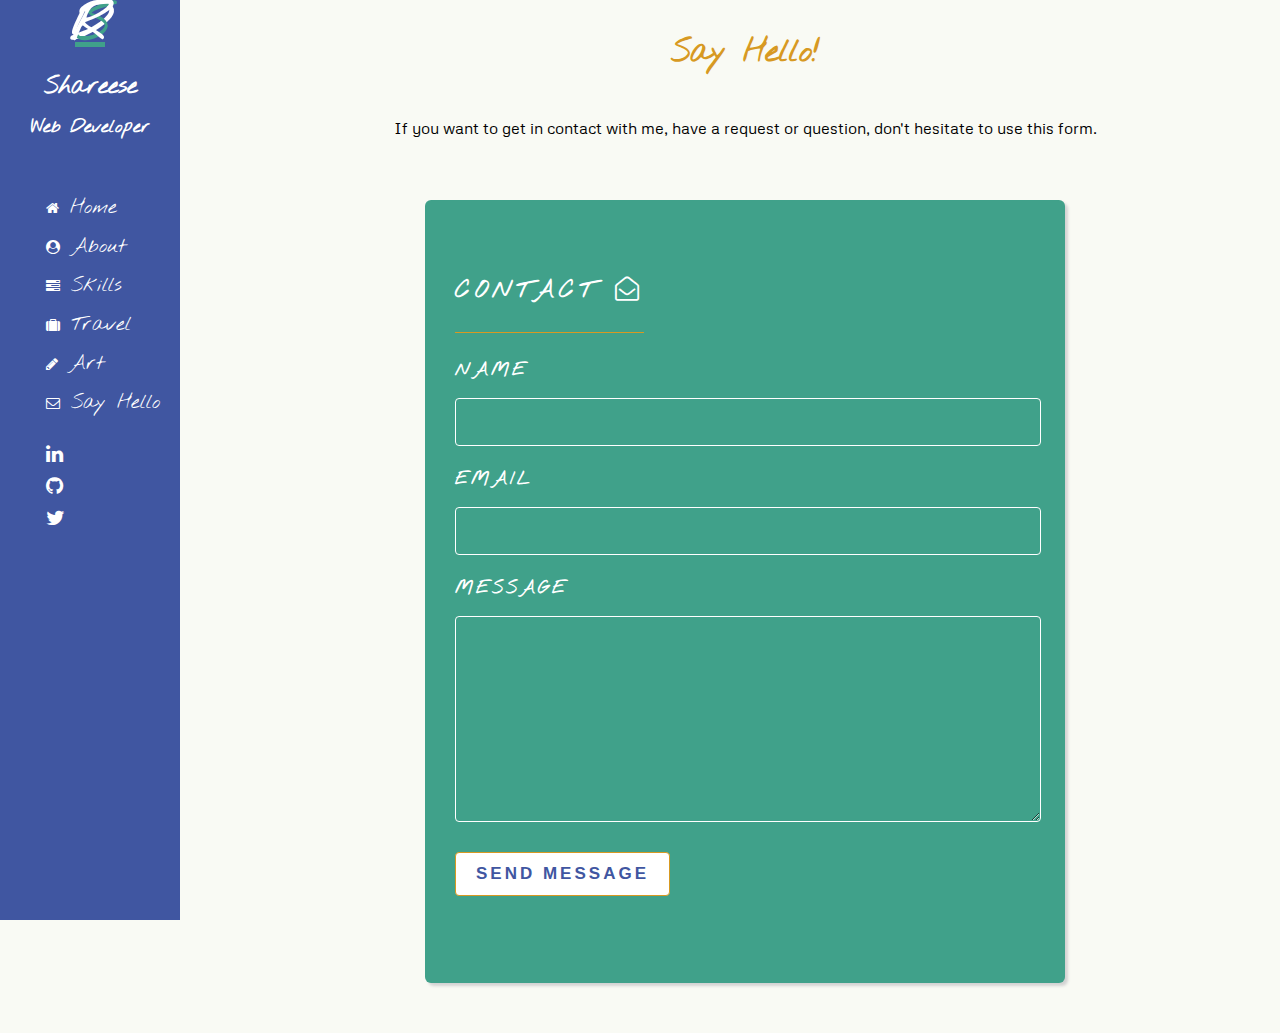
<file: contact.html>
<!DOCTYPE html>
<!DOCTYPE html>
<html lang="en">
<head>
    <meta charset="UTF-8">
    <meta http-equiv="X-UA-Compatible" content="IE=edge">
    <meta name="viewport" content="width=device-width, initial-scale=1.0">
    <title>Contact</title>
    <link href="https://cdn.jsdelivr.net/npm/bootstrap@5.1.3/dist/css/bootstrap.min.css" rel="stylesheet" integrity="sha384-1BmE4kWBq78iYhFldvKuhfTAU6auU8tT94WrHftjDbrCEXSU1oBoqyl2QvZ6jIW3" crossorigin="anonymous">
    <link rel="stylesheet" href="https://cdnjs.cloudflare.com/ajax/libs/font-awesome/4.7.0/css/font-awesome.min.css">
    <link rel="stylesheet" href="style.css">
    <link rel="preconnect" href="https://fonts.googleapis.com">
    <link rel="preconnect" href="https://fonts.gstatic.com" crossorigin>
    <link href="https://fonts.googleapis.com/css2?family=Metrophobic&family=Nothing+You+Could+Do&display=swap" rel="stylesheet">
</head>
<body>
    
    <div class="sidenav">
        <nav>
            <div class="topnav">
            <a rel="home" href="index.html"><h1>D<span class="span1" style="color: #40a18a; font-style:italic; text-decoration: underline;">S</span>R</h1></a>
            <br>
            <h2>Shareese</h2>
            <br>
            <h4>Web Developer</h4>
            <br>
            </div>
                <ul style="list-style: none;">
                <li><a rel="home" href="index.html"><i class="fa fa-home" style="font-size: 14px;" aria-hidden="true"></i> Home</a></li>
                <li><a rel="about" href="/index.html#about"><i class="fa fa-user-circle" style="font-size: 14px;">
                </i> About</a></li>
                <li><a rel="skills" href="/index.html#skills"><i class="fa fa-tasks" style="font-size: 14px;"></i> Skills</a></li>
                <!--create hover dropdown menu for Travel pg-->
                 <li><a rel="travel" href="/index.html#travel"> <i class="fa fa-suitcase" style="font-size: 14px;"></i> Travel</a></li>
                <li><a rel="art" href="/index.html#art"><i class="fa fa-pencil" style="font-size: 14px;">
                </i> Art</a></li>
                <li><a rel="contact" href="/contact.html"><i class="fa fa-envelope-o" style="font-size: 14px;"></i> Say Hello</a></li>    
                </ul>
                <ul style="list-style: none;">
                    <li><a href="https://www.linkedin.com/in/shareese-rucker-/" target="_blank" class="fa fa-linkedin"></a></li>
                    <li><a href="https://github.com/CtrlAltRee" target="_blank" class="fa fa-github"></a></li>
                    <li><a href="https://twitter.com/CtrlAltRee" target="_blank" class="fa fa-twitter"></a></li>
                </ul>
            </nav>
        </div>


    </div>
</section>
<div class="main1">
<section id="contact">
    <h1 class="contactinfo">Say Hello!</h1>


<p class="contactinfo">If you want to get in contact with me, have a request or question, don't hesitate to use this form. </p>

<form>
<div class="ContactTitle">
<h2>CONTACT <i class="fa fa-envelope-open-o" aria-hidden="true"></i></h2>
</div>
<div class="contact-half">
<label for="name">NAME</label>
<input type="text" id="name" name="name">
</div>
<br>

<div class="contact-2half">
<label for="email">EMAIL</label>
<input type="email" id="email" name="email">
</div>
<br>

<div class="contact-message">
<label for="message">MESSAGE</label>
<textarea name="text" id="message"></textarea>
<br>
<!--add message text area-->
<!--
<textarea id="message" name="message" placeholder="Message"></textarea> 
-->
</div>

<div class="contact-action">
<input type="submit" value="SEND MESSAGE">
</div>
</form>

</section>
</main>
</div>



<!--
<div class="main1">
<p>Lorem ipsum dolor sit amet, consectetur adipiscing elit, sed do eiusmod tempor incididunt ut labore et dolore magna aliqua. Ut enim ad minim veniam, quis nostrud exercitation ullamco laboris nisi ut aliquip ex ea commodo consequat. Duis aute irure dolor in reprehenderit in voluptate velit esse cillum dolore eu fugiat nulla pariatur. Excepteur sint occaecat cupidatat non proident, sunt in culpa qui officia deserunt mollit anim id est laborum.</p>
</div> -->

<!--add social media buttons-->
<!--add this to sidenav with own div and set to bottom
<ul>
<li><a href="https://www.linkedin.com/in/shareese-rucker-/" class="fa fa-linkedin"></a></li>
<li><a href="https://github.com/CtrlAltRee" class="fa fa-github">/a></li>
<li><a href="https://twitter.com/CtrlAltRee" class="fa fa-twitter"></a></li>
</ul>
-->

<script src="https://cdn.jsdelivr.net/npm/bootstrap@5.1.3/dist/js/bootstrap.bundle.min.js" integrity="sha384-ka7Sk0Gln4gmtz2MlQnikT1wXgYsOg+OMhuP+IlRH9sENBO0LRn5q+8nbTov4+1p" crossorigin="anonymous"></script> 
</body>
</html>
</file>
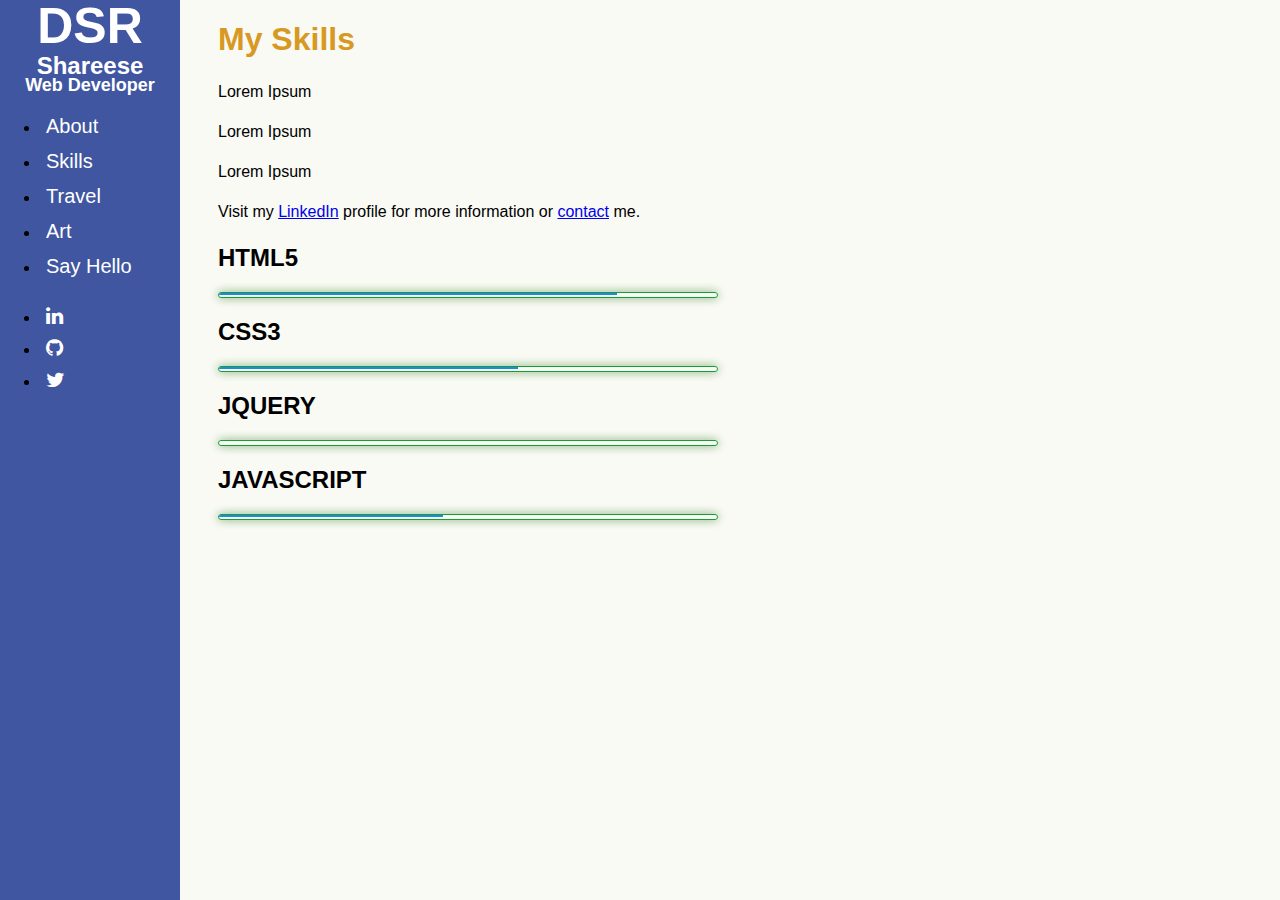
<file: skills.html>
<!DOCTYPE html>
<!DOCTYPE html>
<html lang="en">
<head>
    <meta charset="UTF-8">
    <meta http-equiv="X-UA-Compatible" content="IE=edge">
    <meta name="viewport" content="width=device-width, initial-scale=1.0">
    <title>My Skills</title>
    <link rel="stylesheet" href="https://cdnjs.cloudflare.com/ajax/libs/font-awesome/4.7.0/css/font-awesome.min.css">
    <link rel="stylesheet" href="style.css">
</head>
<body>
    <div class="sidenav">
        <nav>
            <div class="topnav">
            <a rel="home" href="index.html"><h1>D<span class="initials">S</span>R</h1></a>
            <h2>Shareese</h2>
            <h4>Web Developer</h4>
            </div>
                <ul>
                <li><a rel="about" href="about.html">About</a></li>
                <li><a rel="skills" href="skills.html">Skills</a></li>
                <!--create hover dropdown menu for Travel pg-->
                 <li><a rel="travel" href="/Travel/travel.html">Travel</a></li>
                <li><a rel="art" href="/Art/art.html">Art</a></li>
                <li><a rel="contact" href="contact.html">Say Hello</a></li>    
                </ul>
                <ul>
                    <li><a href="https://www.linkedin.com/in/shareese-rucker-/" class="fa fa-linkedin"></a></li>
                    <li><a href="https://github.com/CtrlAltRee" class="fa fa-github"></a></li>
                    <li><a href="https://twitter.com/CtrlAltRee" class="fa fa-twitter"></a></li>
                </ul>
            </nav>
        </div>

    <div class="main1">
    <h1>My Skills</h1>

    <p>Lorem Ipsum</p>

    <p>Lorem Ipsum</p>

    <p>Lorem Ipsum</p>

    <p>Visit my <a href="https://www.linkedin.com/in/shareese-rucker-/">LinkedIn</a> profile for more information or <a href="contact.html">contact</a> me.</p>
    </div>
    
    <div class="skills">
        <li>
            <h2>HTML5</h2>
            <span class="bar"><span class="html"></span></span>
        </li>
        <li>
            <h2>CSS3</h2>
            <span class="bar"><span class="css"></span></span>
        </li>
        <li>
            <h2>JQUERY</h2>
            <span class="bar"><span class="jquery"></span></span>
        </li>
        <li>
            <h2>JAVASCRIPT</h2>
            <span class="bar"><span class="javascript"></span></span>
        </li>
    </div>
</body>
</html>
</file>
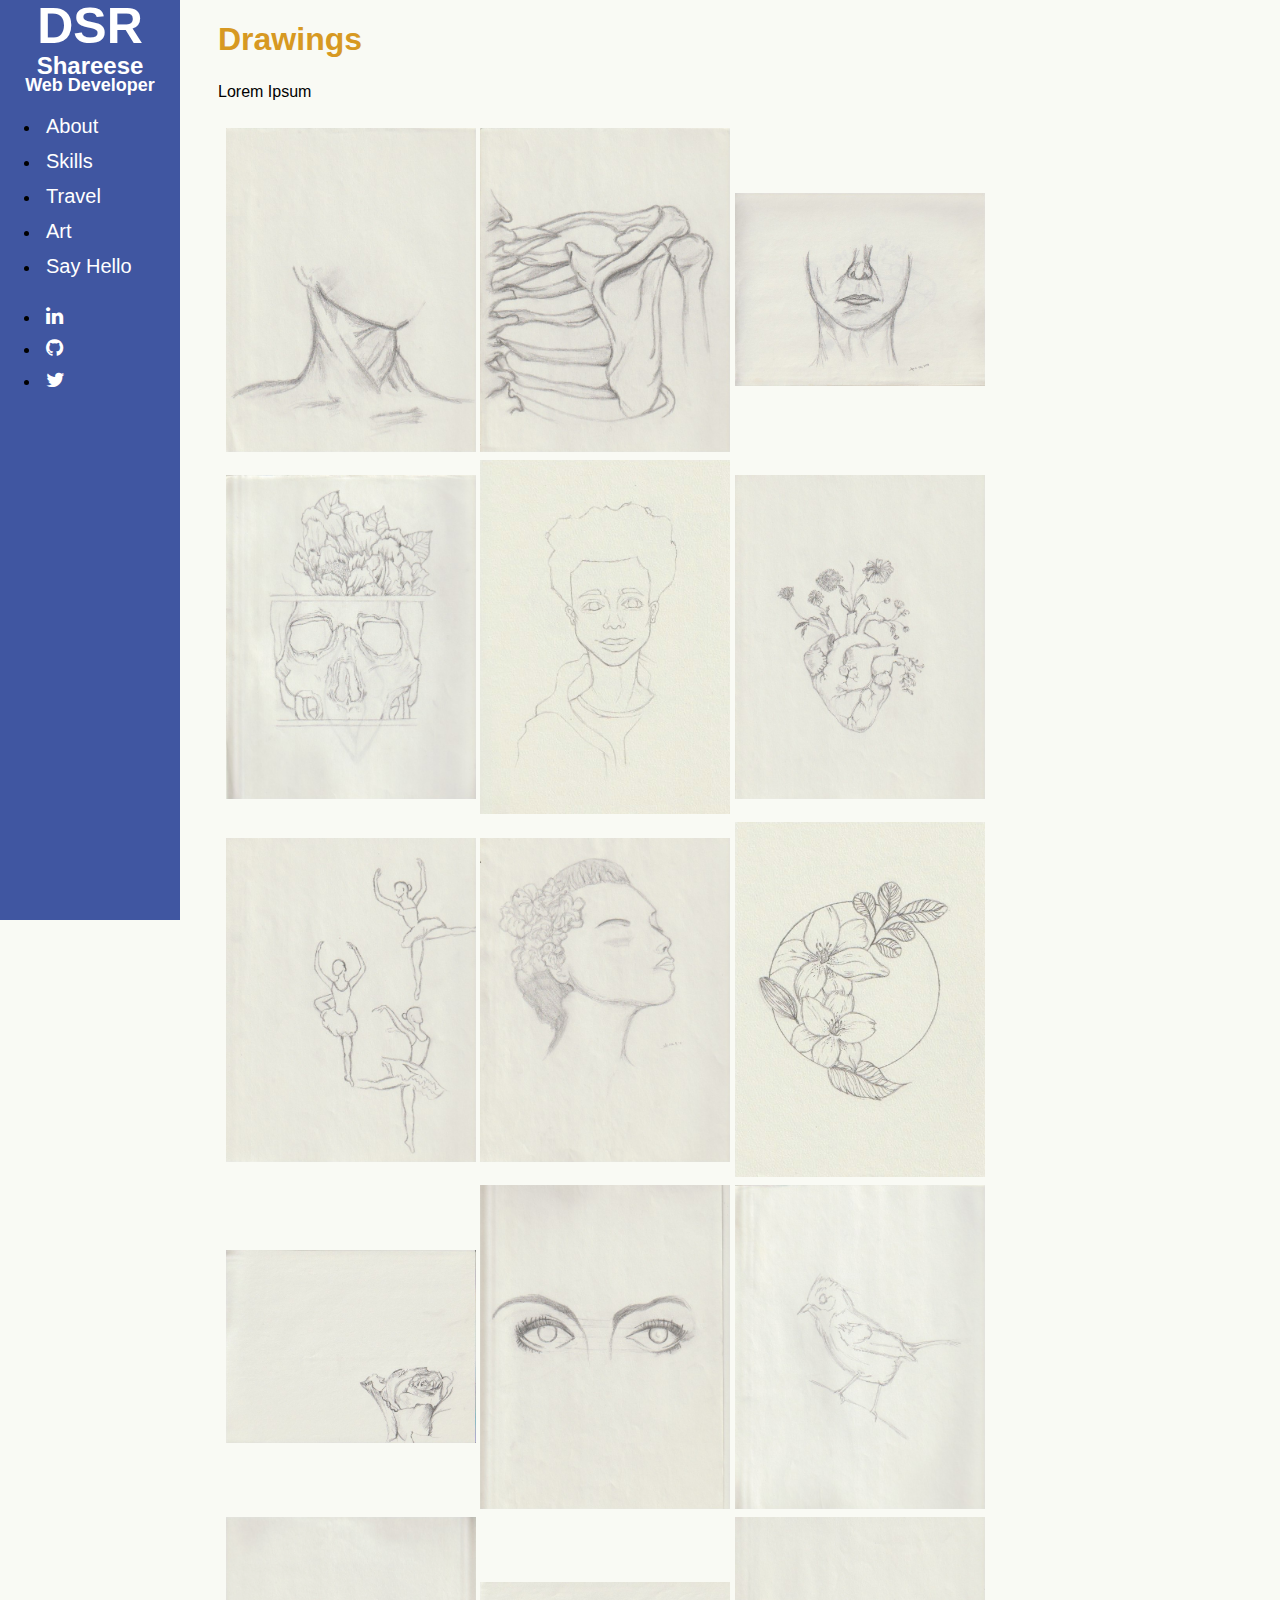
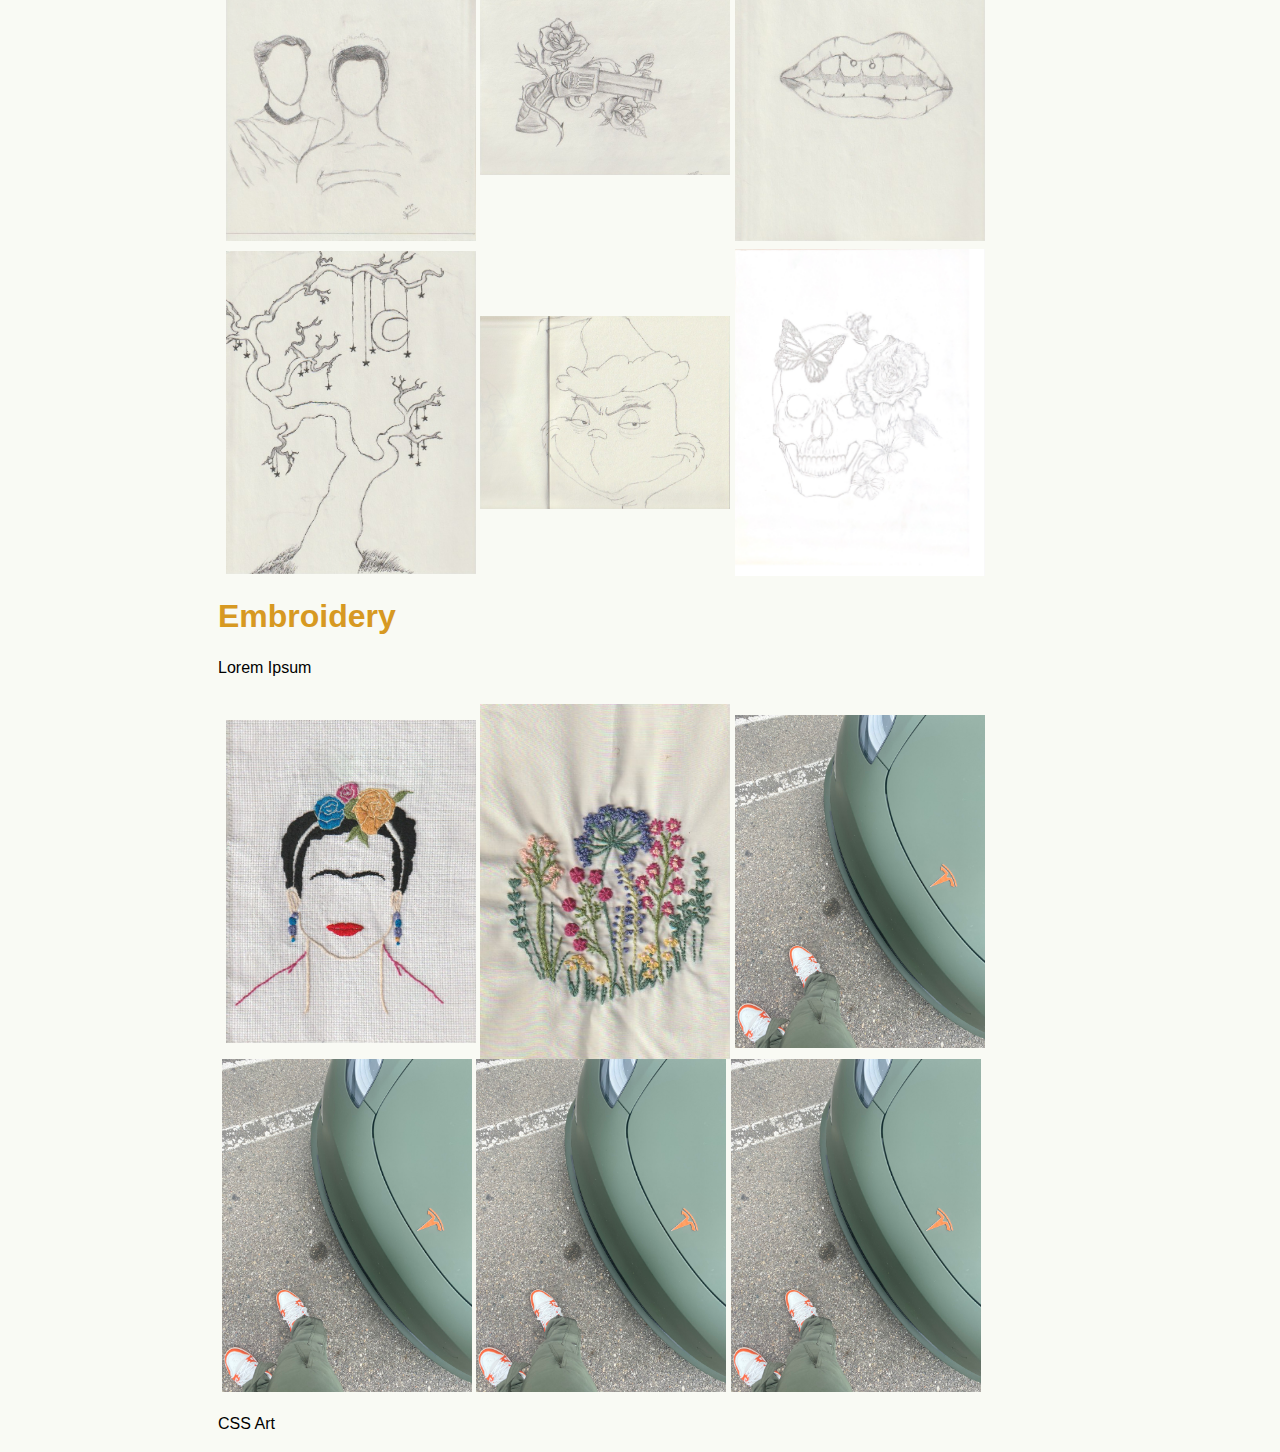
<file: Art/art.html>
<!DOCTYPE html>
<!DOCTYPE html>
<html lang="en">
<head>
    <meta charset="UTF-8">
    <meta http-equiv="X-UA-Compatible" content="IE=edge">
    <meta name="viewport" content="width=device-width, initial-scale=1.0">
    <title>Artwork</title>
    <link rel="stylesheet" href="https://cdnjs.cloudflare.com/ajax/libs/font-awesome/4.7.0/css/font-awesome.min.css">
    <link rel="stylesheet" href="../style.css">
</head>
<body>
    <div class="sidenav">
        <nav>
            <div class="topnav">
            <a rel="home" href="../index.html"><h1>D<span class="initials">S</span>R</h1></a>
            <h2>Shareese</h2>
            <h4>Web Developer</h4>
            </div>
                <ul>
                <li><a rel="about" href="../about.html">About</a></li>
                <li><a rel="skills" href="../skills.html">Skills</a></li>
                <!--create hover dropdown menu for Travel pg-->
                 <li><a rel="travel" href="../Travel/travel.html">Travel</a></li>
                <li><a rel="art" href="Art/art.html">Art</a></li>
                <li><a rel="contact" href="../contact.html">Say Hello</a></li>    
                </ul>
                <ul>
                    <li><a href="https://www.linkedin.com/in/shareese-rucker-/" class="fa fa-linkedin"></a></li>
                    <li><a href="https://github.com/CtrlAltRee" class="fa fa-github"></a></li>
                    <li><a href="https://twitter.com/CtrlAltRee" class="fa fa-twitter"></a></li>
                </ul>
            </nav>
        </div>

    <!--add alt to all images-->
    
    <div class="main1">
    <h1>Drawings</h1>

    <p>Lorem Ipsum</p>

    <!--add clickable image grid of drawings to enlarge-->

    <div class="row">
        <div class="column">
          <img src="Artwork/Neck.jpeg" width="250">
          <img src="Artwork/Rib.jpeg" width="250">
          <img src="Artwork/Face.jpeg" width="250">
        </div>
        <div class="column">
            <img src="Artwork/Skull.jpeg" width="250">
            <img src="Artwork/MilesMorales.jpeg" width="250">
            <img src="Artwork/Heart.jpeg" width="250">
            </div>
         <div class="column">
            <img src="Artwork/Ballerina.jpeg" width="250">
            <img src="Artwork/Woman.jpeg" width="250">
            <img src="Artwork/CircleFlower.jpeg" width="250">
            </div>
        <div class="column">
            <img src="Artwork/Flower.jpeg" width="250">
            <img src="Artwork/Eyes.jpeg" width="250">
            <img src="Artwork/Bird.jpeg" width="250">
            </div>
        <div class="column">
            <img src="Artwork/PrincessDiaries.jpeg" width="250">
            <img src="Artwork/GunRoses.jpeg" width="250">
            <img src="Artwork/Piercing.jpeg" width="250">
            </div>
        <div class="column">
            <img src="Artwork/Tree.jpeg" width="250">
            <img src="Artwork/Grinch.jpeg" width="250">
            <img src="Artwork/SkullFlower.png" width="250">
            </div>
        </div>

    <h1>Embroidery</h1>

    <p>Lorem Ipsum</p>

    <div class="row">
        <div class="column">
          <img src="Artwork/FridaKahlo.jpeg" width="250">
          <img src="Artwork/FlowerEmb.jpeg" width="250">
          <img src="Artwork/artplaceholder.JPG" width="250">
        </div>
        <div>
            <img src="Artwork/artplaceholder.JPG" width="250">
            <img src="Artwork/artplaceholder.JPG" width="250">
            <img src="Artwork/artplaceholder.JPG" width="250">
            </div>
        </div>

    <!--add clickable image grid of embroider to enlarge-->

    <p>CSS Art</p>
    </div>
    
</body>
</html>
</file>
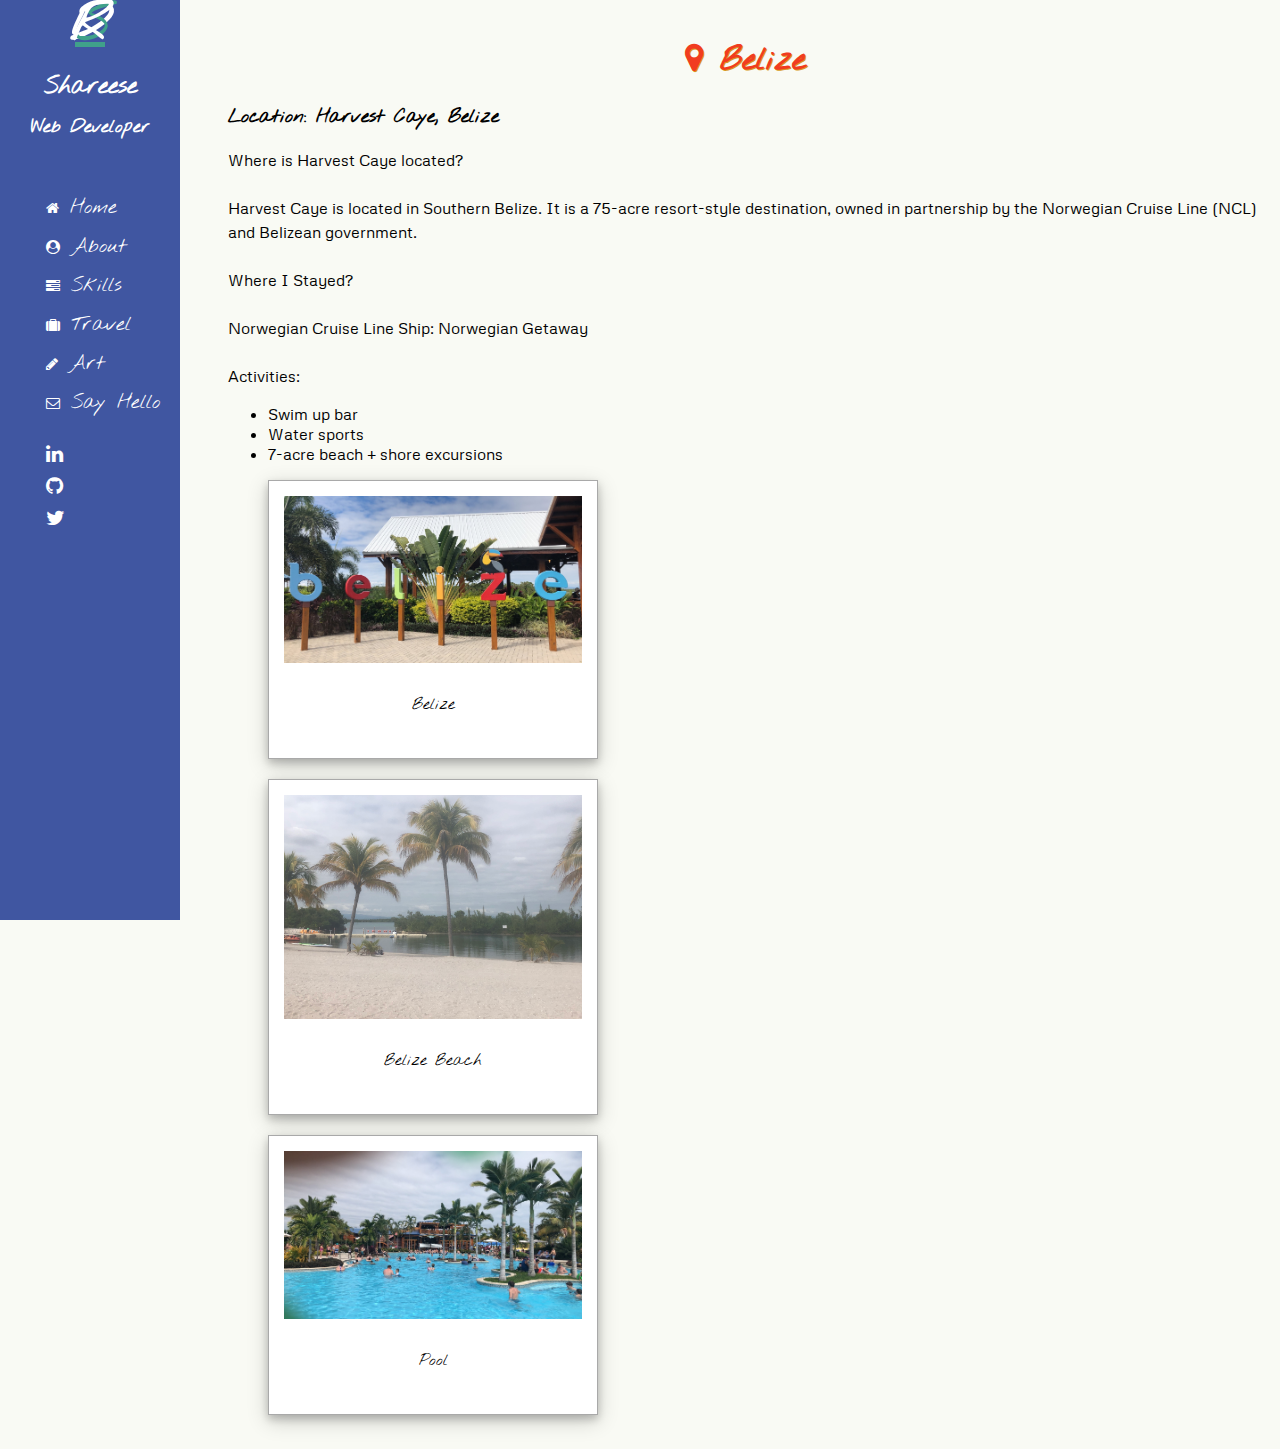
<file: Travel/Destinations/belize.html>
<!DOCTYPE html>
<!DOCTYPE html>
<html lang="en">
<head>
    <meta charset="UTF-8">
    <meta http-equiv="X-UA-Compatible" content="IE=edge">
    <meta name="viewport" content="width=device-width, initial-scale=1.0">
    <title>Belize</title>
    <link href="https://cdn.jsdelivr.net/npm/bootstrap@5.1.3/dist/css/bootstrap.min.css" rel="stylesheet" integrity="sha384-1BmE4kWBq78iYhFldvKuhfTAU6auU8tT94WrHftjDbrCEXSU1oBoqyl2QvZ6jIW3" crossorigin="anonymous">
    <link rel="stylesheet" href="https://cdnjs.cloudflare.com/ajax/libs/font-awesome/4.7.0/css/font-awesome.min.css">
    <link rel="stylesheet" href="/style.css">
    <!-- <style>
        /* body {
            background-image: url(/IMG/TravelBckground.png);
            background-repeat: no-repeat;
            background-position: left top;
            background-size: cover;
        } */
    </style> -->
    <link rel="preconnect" href="https://fonts.googleapis.com">
    <link rel="preconnect" href="https://fonts.gstatic.com" crossorigin>
    <link href="https://fonts.googleapis.com/css2?family=Metrophobic&family=Nothing+You+Could+Do&display=swap" rel="stylesheet">
</head>
<body>
    <!--place initials in top corner, bold S-->
    
    <!--add rotating text-->
  

        <div class="sidenav">
            <nav>
                <div class="topnav">
                <a rel="home" href="/index.html"><h1>D<span class="span1" style="color: #40a18a; font-style:italic; text-decoration: underline;">S</span>R</h1></a>
                <br>
                <h2>Shareese</h2>
                <br>
                <h4>Web Developer</h4>
                <br>
                </div>
                    <ul style="list-style: none;">
                    <li><a rel="home" href="/index.html"><i class="fa fa-home" style="font-size: 14px;" aria-hidden="true"></i> Home</a></li>
                    <li><a rel="about" href="/index.html#about"><i class="fa fa-user-circle" style="font-size: 14px;">
                    </i> About</a></li>
                    <li><a rel="skills" href="/index.html#skills"><i class="fa fa-tasks" style="font-size: 14px;"></i> Skills</a></li>
                    <!--create hover dropdown menu for Travel pg-->
                     <li><a rel="travel" href="/index.html#travel"> <i class="fa fa-suitcase" style="font-size: 14px;"></i> Travel</a></li>
                    <li><a rel="art" href="/index.html#art"><i class="fa fa-pencil" style="font-size: 14px;">
                    </i> Art</a></li>
                    <li><a rel="contact" href="/contact.html"><i class="fa fa-envelope-o" style="font-size: 14px;"></i> Say Hello</a></li>    
                    </ul>
                    <ul style="list-style: none;">
                        <li><a href="https://www.linkedin.com/in/shareese-rucker-/" target="_blank" class="fa fa-linkedin"></a></li>
                        <li><a href="https://github.com/CtrlAltRee" target="_blank" class="fa fa-github"></a></li>
                        <li><a href="https://twitter.com/CtrlAltRee" target="_blank" class="fa fa-twitter"></a></li>
                    </ul>
                </nav>
            </div>


<div class="belizePage">
    <h1 id="blz"><i class="fa fa-map-marker" aria-hidden="true"></i> Belize</h1>

    <!--insert image slider W3Schools-->

    <h3>Location: Harvest Caye, Belize</h3>

    <p>
        Where is Harvest Caye located?
        <br> 
        <br>
        Harvest Caye is located in Southern Belize. It is a 75-acre resort-style destination, owned in partnership by the Norwegian Cruise Line (NCL) and Belizean government. 
        <br>
        <br>
        Where I Stayed? 
        <br>
        <br>
        Norwegian Cruise Line
        Ship: Norwegian Getaway
        <br>
        <br>
        Activities:
        <br>
        <ul style="font-family: 'Metrophobic', 'Gill Sans', 'Gill Sans MT', Calibri, 'Trebuchet MS', sans-serif;">
            <li>Swim up bar</li>
            <li>Water sports</li>
            <li>7-acre beach + shore excursions</li>
    </p>

<!-- <div class="row">
    <div class="column"> -->
    <div class="polaroid">
            <img src="/Travel/Gallery/Belize.JPG" style="width:100%" alt="colorful Belize sign">
            <div class="container"><p style="font-family: 'Nothing You Could Do', cursive;">Belize</p></div>
    </div>
    <!-- </div> -->
    <br>
    <!-- <div class="column"> -->
    <div class="polaroid">
            <img src="/Travel/Gallery/BelizeBeach.jpg" style="width:100%" alt="sandy beach in Belize">
            <div class="container"><p style="font-family: 'Nothing You Could Do', cursive;">Belize Beach</p></div>
        </div>
        <!-- </div> -->
    <br>
    <!-- <div class="column"> -->
    <div class="polaroid">
            <img src="/Travel/Gallery/Belize1.JPG" style="width:100%" alt="people in a pool at a Belize park">
            <div class="container"><p style="font-family: 'Nothing You Could Do', cursive;">Pool</p></div>
        </div>
    <!-- </div> -->
</div>

<script src="https://cdn.jsdelivr.net/npm/bootstrap@5.1.3/dist/js/bootstrap.bundle.min.js" integrity="sha384-ka7Sk0Gln4gmtz2MlQnikT1wXgYsOg+OMhuP+IlRH9sENBO0LRn5q+8nbTov4+1p" crossorigin="anonymous"></script>
</body>
</html>
</file>
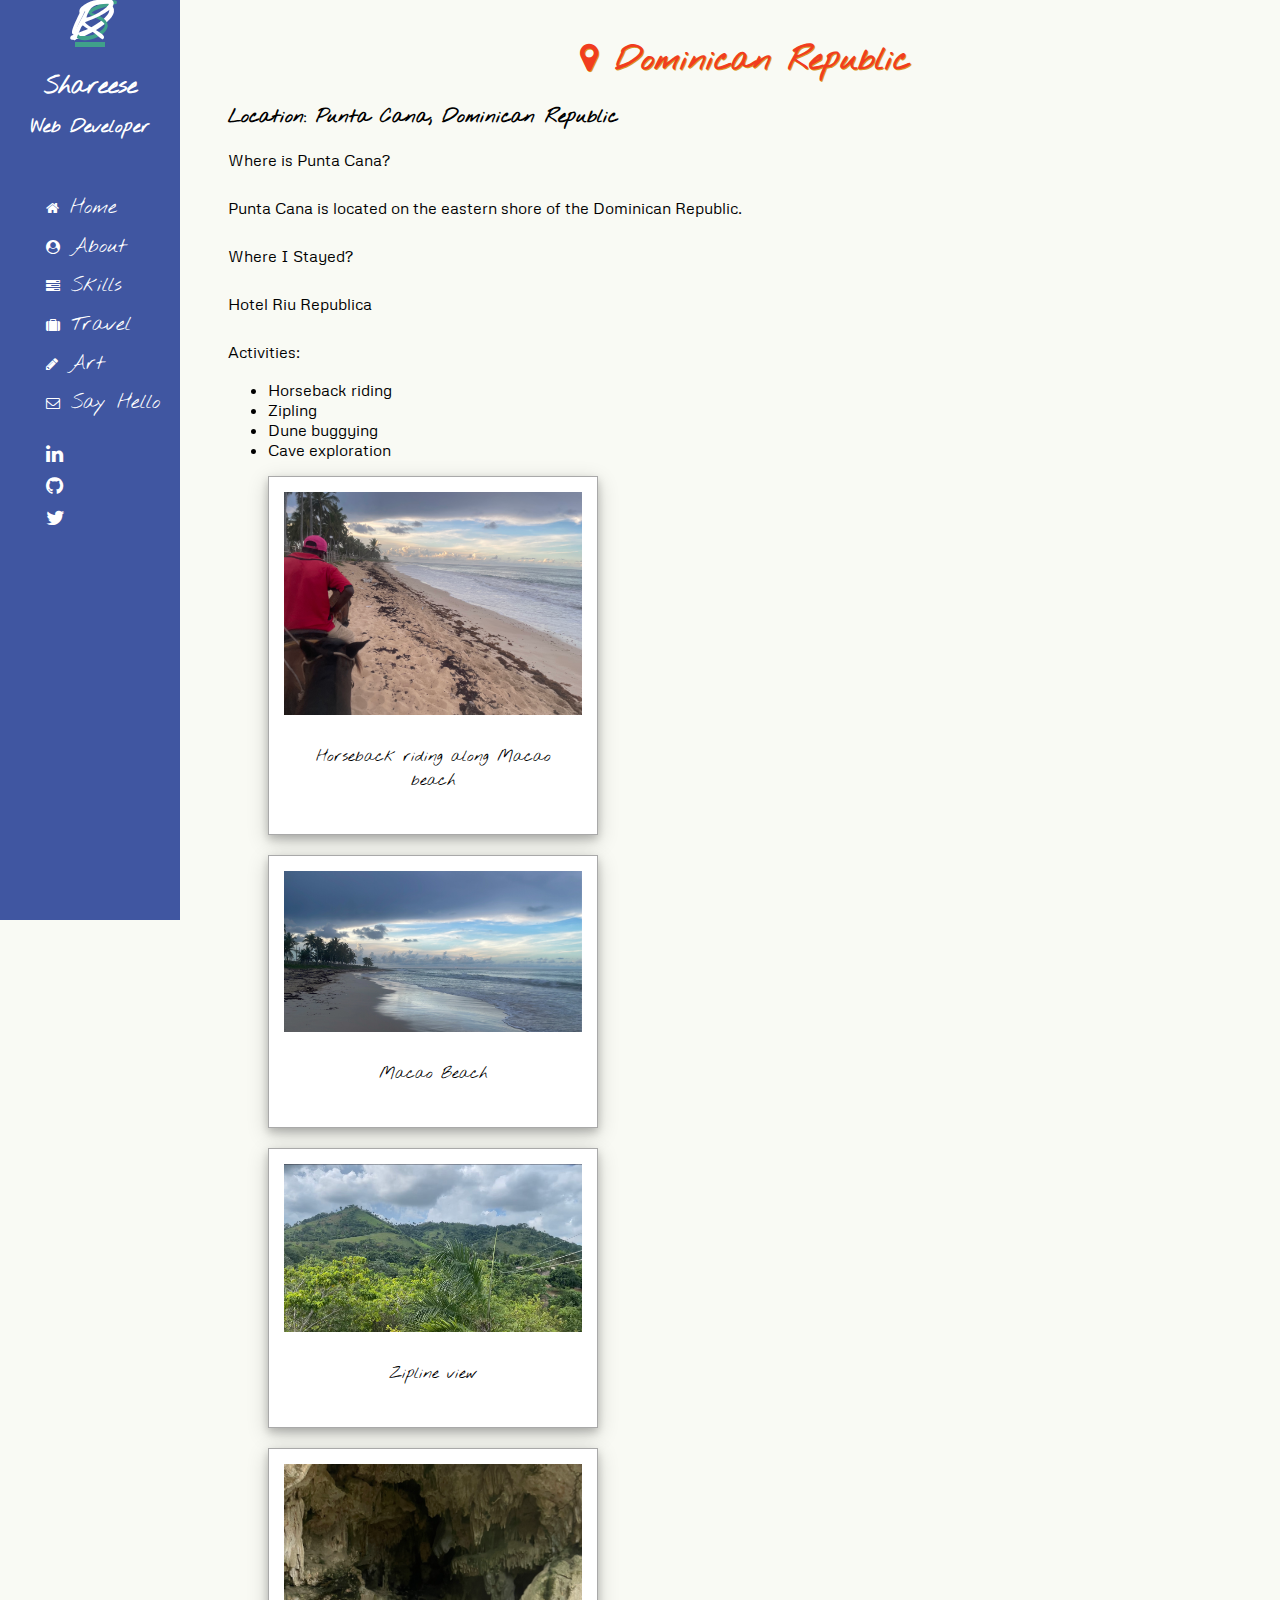
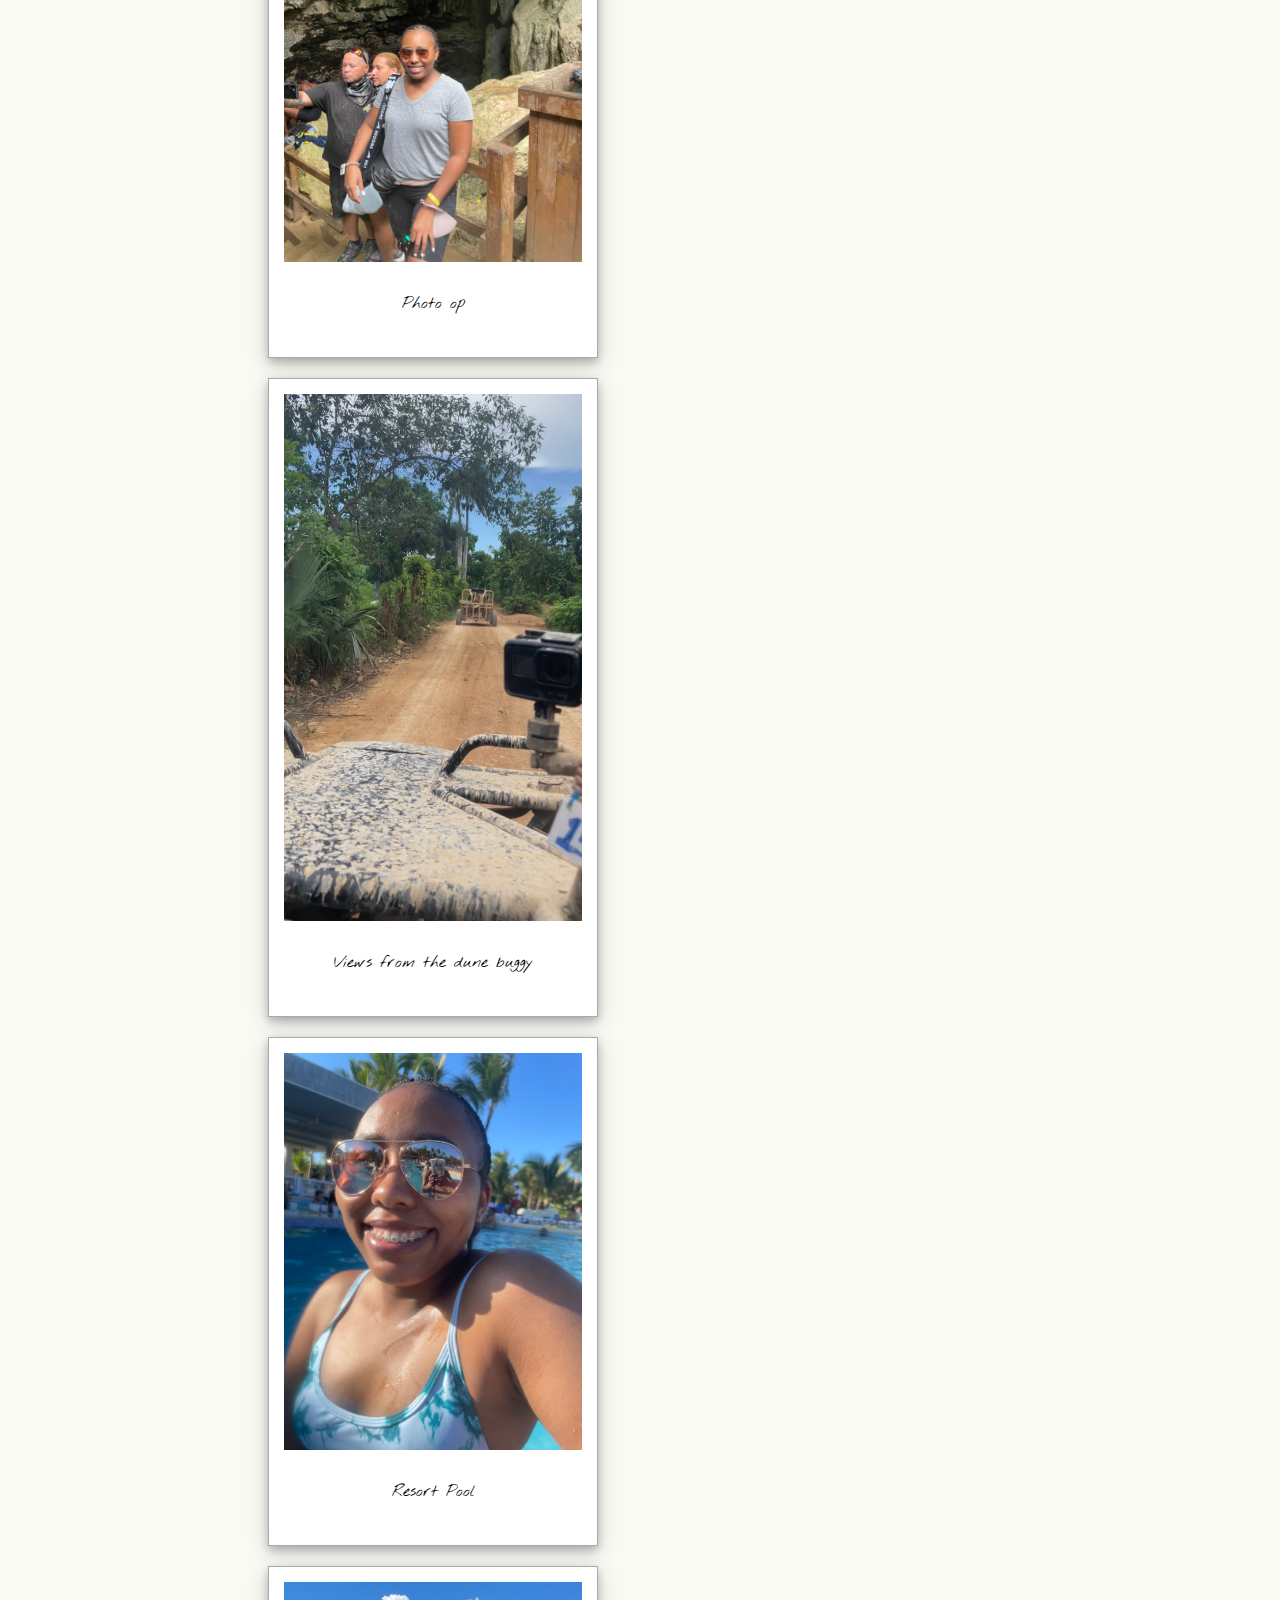
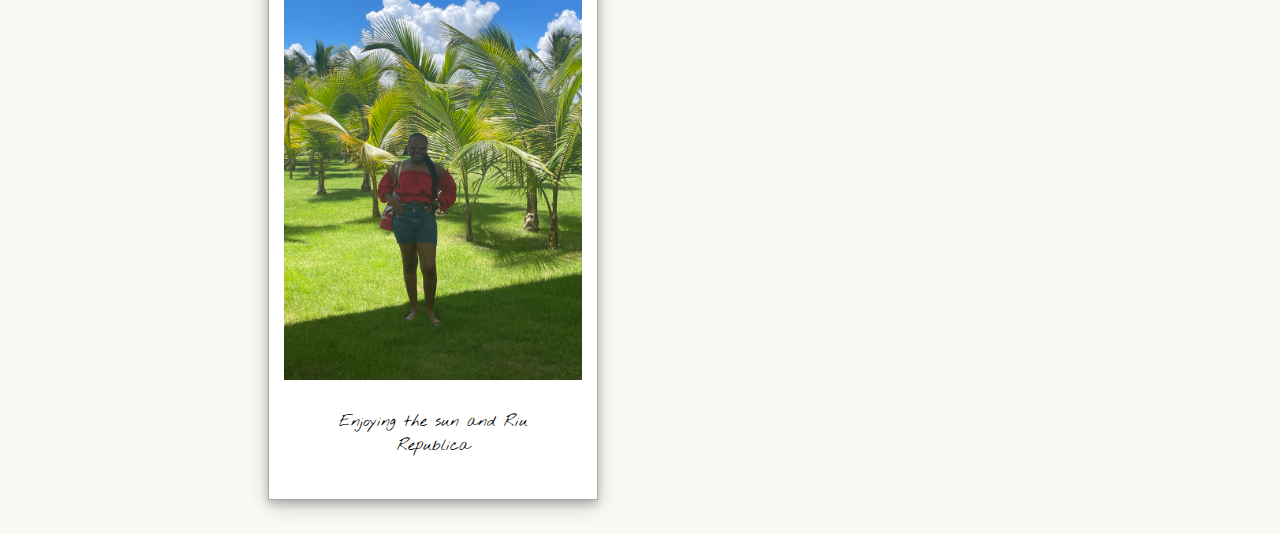
<file: Travel/Destinations/drepublic.html>
<!DOCTYPE html>
<!DOCTYPE html>
<html lang="en">
<head>
    <meta charset="UTF-8">
    <meta http-equiv="X-UA-Compatible" content="IE=edge">
    <meta name="viewport" content="width=device-width, initial-scale=1.0">
    <title>DominicanRepublic</title>
    <link href="https://cdn.jsdelivr.net/npm/bootstrap@5.1.3/dist/css/bootstrap.min.css" rel="stylesheet" integrity="sha384-1BmE4kWBq78iYhFldvKuhfTAU6auU8tT94WrHftjDbrCEXSU1oBoqyl2QvZ6jIW3" crossorigin="anonymous">
    <link rel="stylesheet" href="https://cdnjs.cloudflare.com/ajax/libs/font-awesome/4.7.0/css/font-awesome.min.css">
    <link rel="stylesheet" href="/style.css">
    <link rel="preconnect" href="https://fonts.googleapis.com">
    <link rel="preconnect" href="https://fonts.gstatic.com" crossorigin>
    <link href="https://fonts.googleapis.com/css2?family=Metrophobic&family=Nothing+You+Could+Do&display=swap" rel="stylesheet">
    <!-- <style>
        body{
            background-image: url(/IMG/TravelBckground.png);
            background-repeat: no-repeat;
            background-position: left top;
            background-size: cover;
        }
    </style> -->
</head>
<body>

    <div class="sidenav">
        <nav>
            <div class="topnav">
            <a rel="home" href="/index.html"><h1>D<span class="span1" style="color: #40a18a; font-style:italic; text-decoration: underline;">S</span>R</h1></a>
            <br>
            <h2>Shareese</h2>
            <br>
            <h4>Web Developer</h4>
            <br>
            </div>
                <ul style="list-style: none;">
                <li><a rel="home" href="/index.html"><i class="fa fa-home" style="font-size: 14px;" aria-hidden="true"></i> Home</a></li>
                <li><a rel="about" href="/index.html#about"><i class="fa fa-user-circle" style="font-size: 14px;">
                </i> About</a></li>
                <li><a rel="skills" href="/index.html#skills"><i class="fa fa-tasks" style="font-size: 14px;"></i> Skills</a></li>
                <!--create hover dropdown menu for Travel pg-->
                 <li><a rel="travel" href="/index.html#travel"> <i class="fa fa-suitcase" style="font-size: 14px;"></i> Travel</a></li>
                <li><a rel="art" href="/index.html#art"><i class="fa fa-pencil" style="font-size: 14px;">
                </i> Art</a></li>
                <li><a rel="contact" href="/contact.html"><i class="fa fa-envelope-o" style="font-size: 14px;"></i> Say Hello</a></li>    
                </ul>
                <ul style="list-style: none;">
                    <li><a href="https://www.linkedin.com/in/shareese-rucker-/" target="_blank" class="fa fa-linkedin"></a></li>
                    <li><a href="https://github.com/CtrlAltRee" target="_blank" class="fa fa-github"></a></li>
                    <li><a href="https://twitter.com/CtrlAltRee" target="_blank" class="fa fa-twitter"></a></li>
                </ul>
            </nav>
        </div>

<div class="domPage">
    <h1 id="domrep"><i class="fa fa-map-marker" aria-hidden="true"></i> Dominican Republic</h1>

    <!--insert image slider W3Schools-->

    <h3>Location: Punta Cana, Dominican Republic</h3> 
    
        <p>
        Where is Punta Cana?
        <br>
        <br>
        Punta Cana is located on the eastern shore of the Dominican Republic. 
        <br>
        <br>
        Where I Stayed?
        <br>
        <br>
        Hotel Riu Republica
        <br>
        <br>
        Activities:
        <br>
        <ul style="font-family: 'Metrophobic', 'Gill Sans', 'Gill Sans MT', Calibri, 'Trebuchet MS', sans-serif;">
            <li>Horseback riding</li>
            <li>Zipling</li>
            <li>Dune buggying</li>
            <li>Cave exploration</li>
    </p>
       
    
        <!---
        <div class="polaroid"> 
                <img src="/Travel/Gallery/DomRepHorseride.JPG" style="width:100%" alt="Picture of me with beach scene in background">
                <div class="container"><p>Horseback riding along the beach</p></div>
        </div> 
        <br> -->
        <div class="polaroid" class="d-flex justify-content-center">
                <img src="/Travel/Gallery/DomRepHorseride1.jpg" style="width:100%" alt="...">
                <div class="container"><p style="font-family: 'Nothing You Could Do', cursive;">Horseback riding along Macao beach</p></div>
        </div>
        <br>
        <div class="polaroid" class="float-left">
                <img src="/Travel/Gallery/DomRepBeach1.JPG" style="width:100%" alt="...">
                <div class="container"><p style="font-family: 'Nothing You Could Do', cursive;">Macao Beach</p></div>
        </div>
        <!--
        <div class="polaroid">
                <img src="/Travel/Gallery/DomRepZipline.jpg" style="width:100%" alt="...">
                <div class="container"><p>Picture of me before ziplining</p></div>
        </div> -->
        <br> 
        <div class="polaroid" class="float-left">
                <img src="/Travel/Gallery/DomRepZiplineAerial.jpg" style="width:100%" alt="...">
                <div class="container"><p style="font-family: 'Nothing You Could Do', cursive;">Zipline view</p></div>
        </div>
        <br>
        <!---
        <div class="polaroid">
                <img src="/Travel/Gallery/DomRepCave3.jpg" style="width:100%" alt="..."> 
                <div class="container"><p>Inside of a cave</p></div>
        </div> -->
        <div class="polaroid">
                <img src="/Travel/Gallery/DomRepCave2.jpg" style="width:100%" alt="...">
                <div class="container"><p style="font-family: 'Nothing You Could Do', cursive;">Photo op</p></div>
        </div> 
        <br>
        <div class="polaroid">
                <img src="/Travel/Gallery/DomRepKart.jpg" style="width:100%" alt="...">
                <div class="container"><p style="font-family: 'Nothing You Could Do', cursive;">Views from the dune buggy</p></div>
        </div>
        <br>
        <div class="polaroid">
                <img src="/Travel/Gallery/DomRepPool.jpg" style="width:100%"  alt="...">
                <div class="container"><p style="font-family: 'Nothing You Could Do', cursive;">Resort Pool</p></div>
        </div>
        <br>
        <div class="polaroid">
                <img src="/Travel/Gallery/DomRepRiu.jpg" style="width: 100%" alt="...">
                <div class="container"><p style="font-family: 'Nothing You Could Do', cursive;">Enjoying the sun and Riu Republica</p></div>
        </div>
</div>

<script src="https://cdn.jsdelivr.net/npm/bootstrap@5.1.3/dist/js/bootstrap.bundle.min.js" integrity="sha384-ka7Sk0Gln4gmtz2MlQnikT1wXgYsOg+OMhuP+IlRH9sENBO0LRn5q+8nbTov4+1p" crossorigin="anonymous"></script>
</body>
</html>
</file>
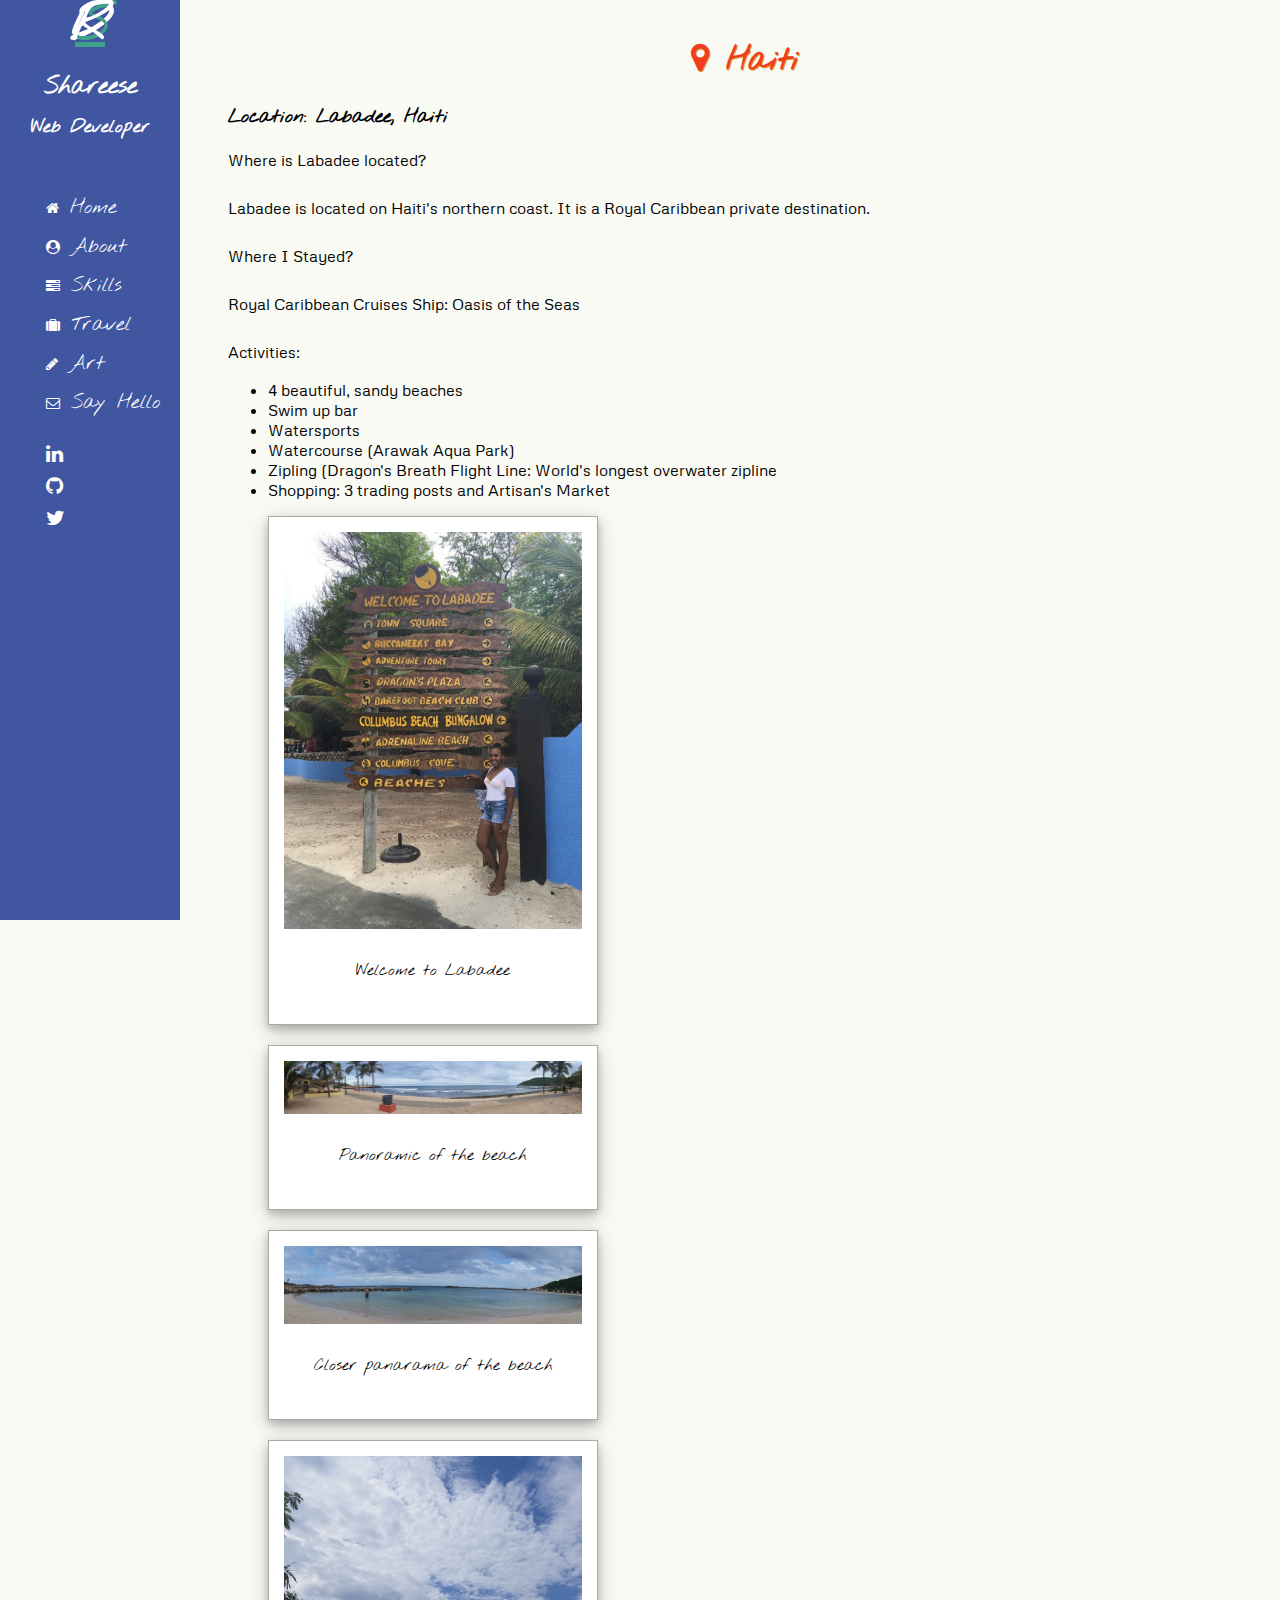
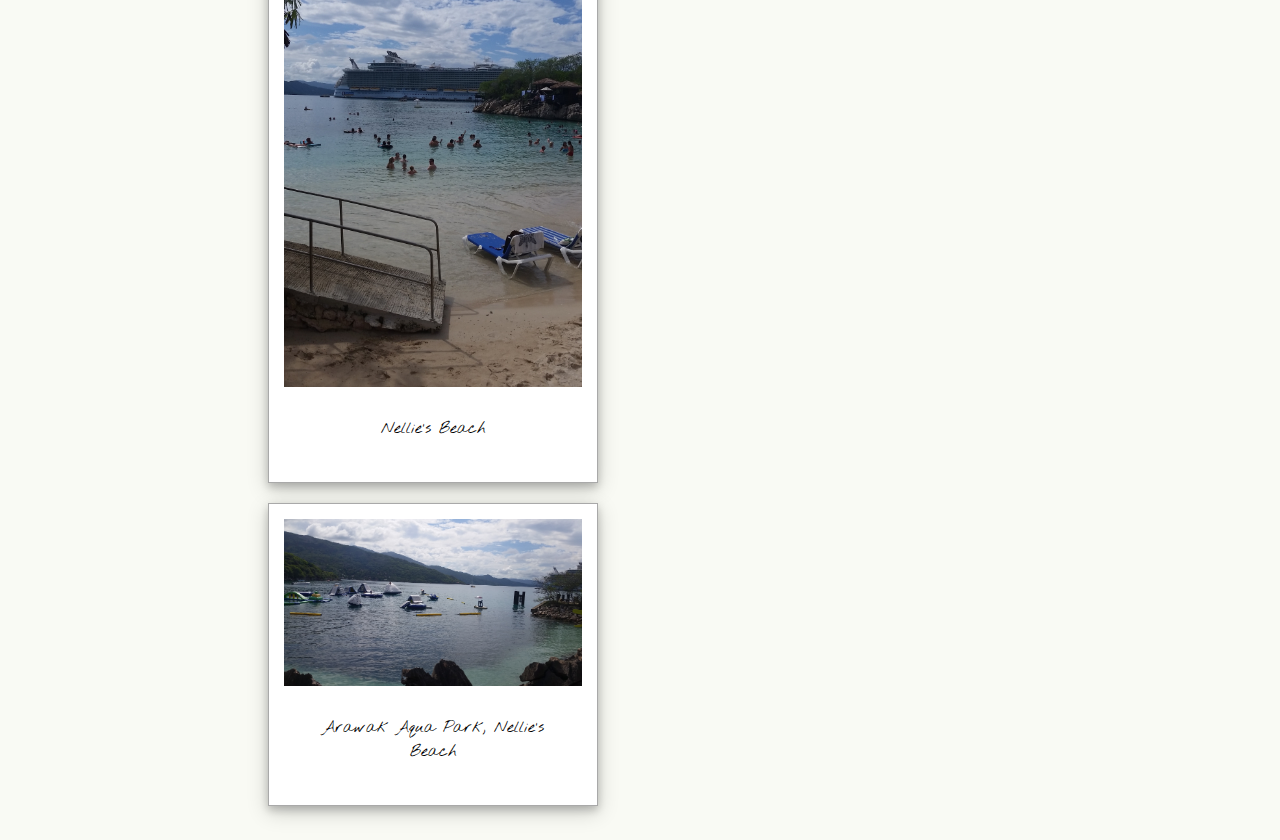
<file: Travel/Destinations/haiti.html>
<!DOCTYPE html>
<!DOCTYPE html>
<html lang="en">
<head>
    <meta charset="UTF-8">
    <meta http-equiv="X-UA-Compatible" content="IE=edge">
    <meta name="viewport" content="width=device-width, initial-scale=1.0">
    <title>Haiti</title>
    <link href="https://cdn.jsdelivr.net/npm/bootstrap@5.1.3/dist/css/bootstrap.min.css" rel="stylesheet" integrity="sha384-1BmE4kWBq78iYhFldvKuhfTAU6auU8tT94WrHftjDbrCEXSU1oBoqyl2QvZ6jIW3" crossorigin="anonymous">
    <link rel="stylesheet" href="https://cdnjs.cloudflare.com/ajax/libs/font-awesome/4.7.0/css/font-awesome.min.css">
    <link rel="stylesheet" href="/style.css">
    <!-- <style>
        /* body {
            background-image: url(/IMG/TravelBckground.png);
            background-repeat: no-repeat;
            background-position: left top;
            background-size: cover;
        } */
    </style> -->
    <link rel="preconnect" href="https://fonts.googleapis.com">
    <link rel="preconnect" href="https://fonts.gstatic.com" crossorigin>
    <link href="https://fonts.googleapis.com/css2?family=Metrophobic&family=Nothing+You+Could+Do&display=swap" rel="stylesheet">
</head>
<body>
    <div class="sidenav">
        <nav>
            <div class="topnav">
            <a rel="home" href="/index.html"><h1>D<span class="span1" style="color: #40a18a; font-style:italic; text-decoration: underline;">S</span>R</h1></a>
            <br>
            <h2>Shareese</h2>
            <br>
            <h4>Web Developer</h4>
            <br>
            </div>
                <ul style="list-style: none;">
                <li><a rel="home" href="/index.html"><i class="fa fa-home" style="font-size: 14px;" aria-hidden="true"></i> Home</a></li>
                <li><a rel="about" href="/index.html#about"><i class="fa fa-user-circle" style="font-size: 14px;">
                </i> About</a></li>
                <li><a rel="skills" href="/index.html#skills"><i class="fa fa-tasks" style="font-size: 14px;"></i> Skills</a></li>
                <!--create hover dropdown menu for Travel pg-->
                 <li><a rel="travel" href="/index.html#travel"> <i class="fa fa-suitcase" style="font-size: 14px;"></i> Travel</a></li>
                <li><a rel="art" href="/index.html#art"><i class="fa fa-pencil" style="font-size: 14px;">
                </i> Art</a></li>
                <li><a rel="contact" href="/contact.html"><i class="fa fa-envelope-o" style="font-size: 14px;"></i> Say Hello</a></li>    
                </ul>
                <ul style="list-style: none;">
                    <li><a href="https://www.linkedin.com/in/shareese-rucker-/" target="_blank" class="fa fa-linkedin"></a></li>
                    <li><a href="https://github.com/CtrlAltRee" target="_blank" class="fa fa-github"></a></li>
                    <li><a href="https://twitter.com/CtrlAltRee" target="_blank" class="fa fa-twitter"></a></li>
                </ul>
            </nav>
        </div>


<div class="haitiPage">
    <h1 id="hat"><i class="fa fa-map-marker" aria-hidden="true"></i> Haiti</h1>

    <!--insert image slider W3Schools-->

    <h3>Location: Labadee, Haiti</h3>

    <p>
        Where is Labadee located?
        <br> 
        <br>
        Labadee is located on Haiti's northern coast. It is a Royal Caribbean private destination. 
        <br>
        <br>
        Where I Stayed? 
        <br>
        <br>
        Royal Caribbean Cruises
        Ship: Oasis of the Seas
        <br>
        <br>
        Activities:
        <br>
        <ul style="font-family: 'Metrophobic', 'Gill Sans', 'Gill Sans MT', Calibri, 'Trebuchet MS', sans-serif;">
            <li>4 beautiful, sandy beaches</li>
            <li>Swim up bar</li>
            <li>Watersports</li>
            <li>Watercourse (Arawak Aqua Park)</li>
            <li>Zipling (Dragon's Breath Flight Line: World's longest overwater zipline</li>
            <li>Shopping: 3 trading posts and Artisan's Market</li>
        </p>

    <div class="polaroid">
        <img src="/Travel/Gallery/LabadeeHaiti.JPG" style="width:100%" alt="...">
        <div class="container"><p style="font-family: 'Nothing You Could Do', cursive;">Welcome to Labadee</p></div>
    </div>
    <br>
    <div class="polaroid">
        <img src="/Travel/Gallery/HaitiPan.JPG" style="width:100%" alt="...">
        <div class="container"><p style="font-family: 'Nothing You Could Do', cursive;">Panoramic of the beach</p></div>
    </div>
    <br>
    <div class="polaroid">
        <img src="/Travel/Gallery/HaitiPan1.JPG" style="width:100%" alt="...">
        <div class="container"><p style="font-family: 'Nothing You Could Do', cursive;">Closer panarama of the beach</p></div>
    </div>
    <br>
    <div class="polaroid">
        <img src="/Travel/Gallery/Haiti2.JPG" style="width:100%" alt="...">
        <div class="container"><p style="font-family: 'Nothing You Could Do', cursive;">Nellie's Beach</p></div>
    </div>
    <br>
    <div class="polaroid">
        <img src="/Travel/Gallery/Haiti1.JPG" style="width:100%" alt="...">
        <div class="container"><p style="font-family: 'Nothing You Could Do', cursive;">Arawak Aqua Park, Nellie's Beach</p></div>
    </div>
</div>

</body>
</html>
</file>
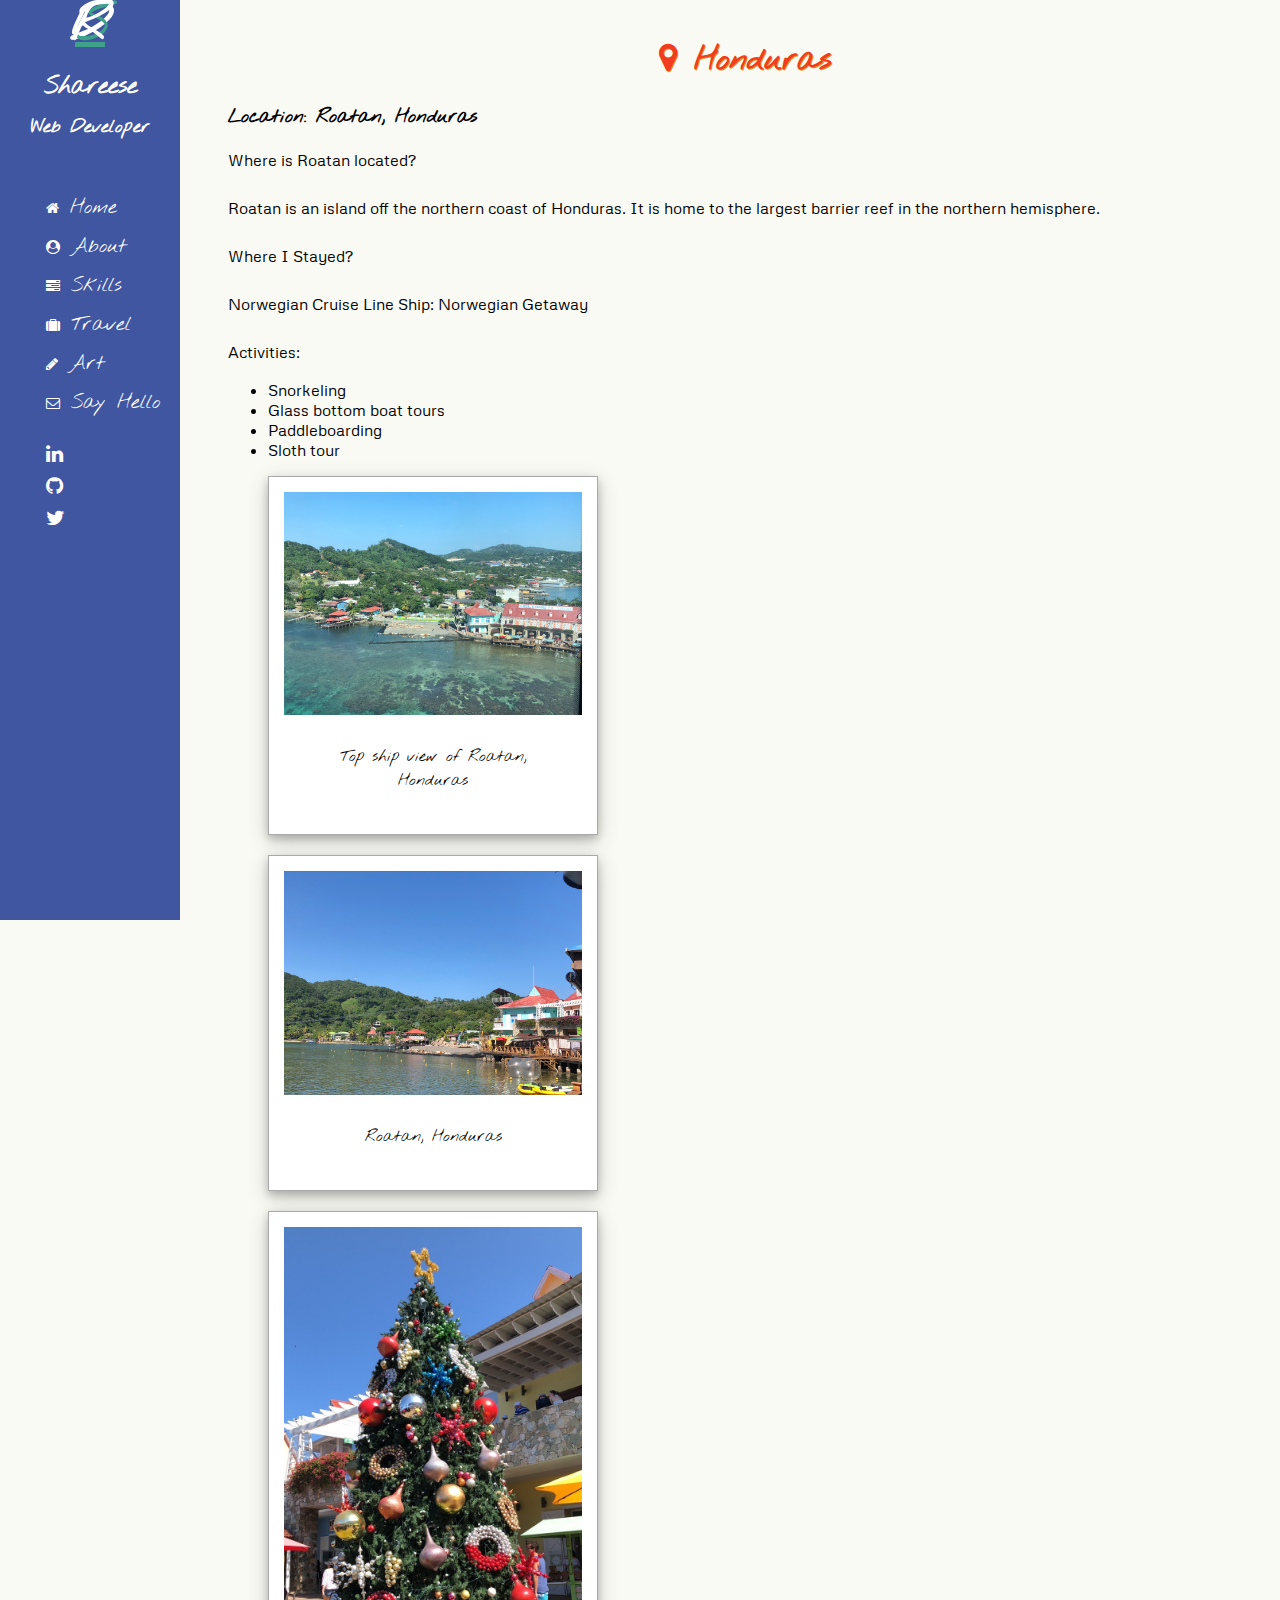
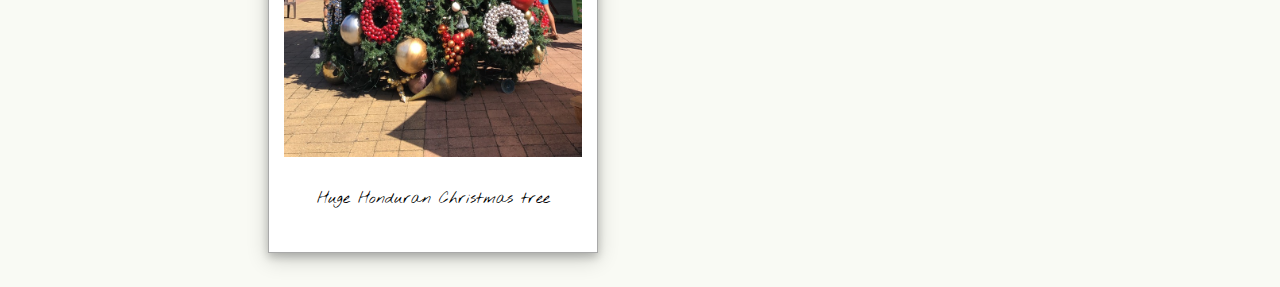
<file: Travel/Destinations/honduras.html>
<!DOCTYPE html>
<!DOCTYPE html>
<html lang="en">
<head>
    <meta charset="UTF-8">
    <meta http-equiv="X-UA-Compatible" content="IE=edge">
    <meta name="viewport" content="width=device-width, initial-scale=1.0">
    <title>Honduras</title>
    <link href="https://cdn.jsdelivr.net/npm/bootstrap@5.1.3/dist/css/bootstrap.min.css" rel="stylesheet" integrity="sha384-1BmE4kWBq78iYhFldvKuhfTAU6auU8tT94WrHftjDbrCEXSU1oBoqyl2QvZ6jIW3" crossorigin="anonymous">
    <link rel="stylesheet" href="https://cdnjs.cloudflare.com/ajax/libs/font-awesome/4.7.0/css/font-awesome.min.css">
    <link rel="stylesheet" href="/style.css">
    <!-- <style>
        /* body {
            background-image: url(/IMG/TravelBckground.png);
            background-repeat: no-repeat;
            background-position: left top;
            background-size: cover;
        } */
    </style> -->
    <link rel="preconnect" href="https://fonts.googleapis.com">
    <link rel="preconnect" href="https://fonts.gstatic.com" crossorigin>
    <link href="https://fonts.googleapis.com/css2?family=Metrophobic&family=Nothing+You+Could+Do&display=swap" rel="stylesheet">
</head>
<body>
    <div class="sidenav">
        <nav>
            <div class="topnav">
            <a rel="home" href="/index.html"><h1>D<span class="span1" style="color: #40a18a; font-style:italic; text-decoration: underline;">S</span>R</h1></a>
            <br>
            <h2>Shareese</h2>
            <br>
            <h4>Web Developer</h4>
            <br>
            </div>
                <ul style="list-style: none;">
                <li><a rel="home" href="/index.html"><i class="fa fa-home" style="font-size: 14px;" aria-hidden="true"></i> Home</a></li>
                <li><a rel="about" href="index.html#about"><i class="fa fa-user-circle" style="font-size: 14px;">
                </i> About</a></li>
                <li><a rel="skills" href="/index.html#skills"><i class="fa fa-tasks" style="font-size: 14px;"></i> Skills</a></li>
                <!--create hover dropdown menu for Travel pg-->
                 <li><a rel="travel" href="/index.html#travel"> <i class="fa fa-suitcase" style="font-size: 14px;"></i> Travel</a></li>
                <li><a rel="art" href="/index.html#art"><i class="fa fa-pencil" style="font-size: 14px;">
                </i> Art</a></li>
                <li><a rel="contact" href="/contact.html"><i class="fa fa-envelope-o" style="font-size: 14px;"></i> Say Hello</a></li>    
                </ul>
                <ul style="list-style: none;">
                    <li><a href="https://www.linkedin.com/in/shareese-rucker-/" target="_blank" class="fa fa-linkedin"></a></li>
                    <li><a href="https://github.com/CtrlAltRee" target="_blank" class="fa fa-github"></a></li>
                    <li><a href="https://twitter.com/CtrlAltRee" target="_blank" class="fa fa-twitter"></a></li>
                </ul>
            </nav>
        </div>

<div class="hondurasPage">
    <h1 id="hon"><i class="fa fa-map-marker" aria-hidden="true"></i> Honduras</h1>

    <!--insert image slider W3Schools-->

    <h3>Location: Roatan, Honduras</h3>

    <p>
        Where is Roatan located?
        <br> 
        <br>
        Roatan is an island off the northern coast of Honduras. It is home to the largest barrier reef in the northern hemisphere.
        <br>
        <br>
        Where I Stayed? 
        <br>
        <br>
        Norwegian Cruise Line
        Ship: Norwegian Getaway
        <br>
        <br>
        Activities:
        <br>
        <ul style="font-family: 'Metrophobic', 'Gill Sans', 'Gill Sans MT', Calibri, 'Trebuchet MS', sans-serif;">
            <li>Snorkeling</li>
            <li>Glass bottom boat tours</li>
            <li>Paddleboarding</li>
            <li>Sloth tour</li>
    </p>

    <div class="polaroid">
        <img src="/Travel/Gallery/Honduras.jpg" style="width:100%" alt="...">
        <div class="container"><p style="font-family: 'Nothing You Could Do', cursive;">Top ship view of Roatan, Honduras</p></div>
    </div>
    <br>
    <div class="polaroid">
        <img src="/Travel/Gallery/HondurasView.jpg" style="width:100%" alt="...">
        <div class="container"><p style="font-family: 'Nothing You Could Do', cursive;">Roatan, Honduras</p></div>
    </div>
    <br>
    <div class="polaroid">
        <img src="/Travel/Gallery/HondurasChristmas.JPG" style="width:100%" alt="...">
        <div class="container"><p style="font-family: 'Nothing You Could Do', cursive;">Huge Honduran Christmas tree</p></div>
    </div>
    </div>

</body>
</html>
</file>
<file: style.css>
body {
  background-color: #f9faf4;
  font-family: 'Nothing You Could Do', "Gill Sans", 'Gill Sans', 'Gill Sans MT', Calibri, 'Trebuchet MS', sans-serif;
}

.sidenav {
    height: 100%;
    width: 180px; 
    position: fixed;
    z-index: 1;
    top: 0;
    left: 0;
    background-color: #4056a1;
    overflow-x: hidden;
    padding-top: 20px;
  }
  
.sidenav a {
    padding: 6px 6px 6px 6px;
    text-decoration: none;
    font-size: 20px;
    color: white;
    display: block;
  }
  
.sidenav a:hover {
    color: #d79922;
  }

.sidenav h4 {
    font-size: 18px;
  }

.main { 
  margin-left: 210px;
  font-size: 25px;
  display: flex;
  }

.main1, .main-words {
  margin-left: 210px;
}

.main-words p {
  font-size: 25px;
}

h1 {
  color: #d79922;
}

h4 {
  color: #640064;
}

p, .css-typing {
  font-family: 'Metrophobic', 'Gill Sans', 'Gill Sans MT', Calibri, 'Trebuchet MS', sans-serif;
  line-height: 1.5;
}

.rotate {
  overflow: hidden;
}

.span1  {
  display: block;
  height: 100%;
  color: green;
  animation: rotate_words 15s infinite;
}

.con {
  width: 250px;
  height: 80px;
  /* background: #f9faf4;  */
  opacity: 1; 
  padding: 5px 5px;
  display: flex;
  /* margin: 5px; */
  border-radius: 8px;
  /* box-shadow: 0 20px 25px rgba(58, 55, 55, 0.2); */
}

/* fix how top rotation begins */
@keyframes rotate_words{
  10%{
    transform: translateY(-75%);
  }
  25%{
    transform: translateY(-79%);
  }
  35%{
    transform: translateY(-176%);
  }
  50%{
    transform: translateY(-180%);
  }
  60%{
    transform: translateY(-275%);
  }
  75%{
    transform: translateY(-280%);
  }
  85%{
    transform: translateY(-373%);
  }
  100%{
    transform: translateY(-380%);
  }
  
}

.topnav h1, .topnav h2, .topnav h4 {
  margin-top:0;
  text-align: center;
  line-height: 0cm;
  color: white;
  display: block;
} 

.topnav h1 {
  font-size: 50px;
}

.cartoonimg {
  border-radius: 50%;
  float: right;
  margin-right: 10px;
  box-shadow: 2px 2px #f13c20;
  max-width: 100%;
  height: auto;
}

/* ABOOUT page */

.flip-card, .flip-card1 {
  background-color: transparent;
  width: 275px;
  height: 300px;
  border: 1px solid white;
  perspective: 1000px;
  /* margin: 210px; */
}

.flip-card-inner {
  position: relative;
  width: 100%;
  height: 100%;
  text-align: center;
  transition: transform 0.9s;
  transform-style: preserve-3d;
}

.flip-card-inner1 {
  position: relative;
  width: 100%;
  height: 100%;
  text-align: center;
  transition: transform 0.9s;
  transform-style: preserve-3d;
}

.flip-card:hover .flip-card-inner, .flip-card1:hover .flip-card-inner1 {
  transform: rotateY(180deg);
}

.flip-card-front, .flip-card-back {
  position: absolute;
  width: 100%;
  height: 100%;
  backface-visibility: hidden;
}

.flip-card-front {
  background-color: blue;
  color: white;
}

.flip-card-back {
  background-color: blue;
  color: white;
  border-radius: 8px;
  transform: rotateY(180deg);
}

.flip-card-front1, .flip-card-back1 {
  position: absolute;
  width: 100%;
  height: 100%;
  backface-visibility: hidden;
}

.flip-card-front1 {
  background-color: red;
  color: white;
}

.flip-card-back1 {
  background-color: red;
  color: white;
  border-radius: 8px;
  transform: rotateY(180deg);
}

/* SKILLS page */

.skills{
  width: 500px;
  margin-left: 210px;
  color: black;
}

.skills li{
  margin: 20px 0;
  list-style: none;
}

.bar{
  display: block;
  height: 4px;
  border: 1px solid rgb(21, 158, 55);
  border-radius: 3px;
  overflow: hidden;
  box-shadow: 0 0 10px rgb(121, 170, 109);
}

.bar span{
  height: 2px;
  float: left;
  background: #2187e7;
}

.html{
  width: 80%;
  animation: html 2s infinite;
}

.css{
  width: 60%;
  animation: css 2s infinite;
}

.javascript{
  width: 45%;
  animation: javascript 2s infinite;
}

@keyframes html{
  0%{
    width: 0%;
  }
  100%{
    width: 80%;
  }
}

@keyframes css{
  0%{
    width: 0%;
  }
  100%{
    width: 60%;
  }
}

@keyframes javascript{
  0%{
    width: 0%;
  }
  100%{
    width: 45%
  }
}

/* TRAVEL page */
.card {
  position: relative;
  width: 50%;
  max-width: 300px;
}

.card-img {
  display: block;
  width: 100%;
  height: auto;
}

.overlay {
  position: absolute;
  top: 50%;
  bottom: 50%;
  background: transparent;
  color: #f1f1f1;
  width: 83%;
  transition: .5s ease;
  opacity: 0;
  color: white;
  font-size: 25px;
  text-align: center;
}

.card:hover .overlay {
  opacity: 10;
  font-weight: bold;
}

/* ART page */
.row {
  display: flex;
  flex-wrap: wrap;
  padding: 0 4px;
  }
  
.column {
  flex: 50%;
  padding: 0 4px;
  }
  
.column img {
  margin-top: 8px;
  vertical-align: middle;
  }

.artwork {
  transform: scale(1.2, 1.2);
}

/* ACCORDION */
button:focus:not(:focus-visible) {
  outline: none;
}

.accordion-button:focus {
  z-index: 3;
}

.accordion-button:not(.collapsed) {
  color: #d79922;
  background-color: #f9faf4;
}

.accordion-button {
  position: relative;
  display: flex;
  align-items: center;
  width: 97%;
  padding: 0;
  color: #d79922;
  text-align: left;
  background-color: #f9faf4;
  font-size: calc(1.375rem + 1.5vw);
  border: 0;
  border-radius: 0;
  overflow-anchor: none;
  transition: color .15s ease-in-out, background-color .15s ease-in-out,border-color .15s ease-in-out, box-shadow .15s ease-in-out,border-radius .15s ease;
}

button.accordion-button::after {
  flex-shrink: 0;
  width: 1.25rem;
  height: 1.25rem;
  margin-left: auto;
  /* margin: 25%; */
} 

iframe {
  width: 100vh;
  height: 100vh;
  border: 5px double #4056a1;
}

/* CONTACT page */
/* tried to place asterick for catch all on contact page (responsivenss) but of course this changes all html pages */
/* make responsive */
.contactinfo {
 text-align: center;
 padding: 10px;
}
 
 form {
   background: #40a18a;
   box-sizing: border-box;
   width: 640px;
   margin: 50px auto;
   max-width: 97%;
   border-radius: 6px;
   padding: 55px 30px;
   font-family: 'Nothing You Could Do', 'Gill Sans', 'Gill Sans MT', Calibri, 'Trebuchet MS', sans-serif;
   color: white;
   /* box-shadow: 2px 2px 2px #f13c20; */
   box-shadow: 3px 3px 3px lightgray;
 }
 
 .ContactTitle {
   letter-spacing: 5px;
   border-bottom: 1px solid #d79922;
   display: inline-block;
   padding-bottom: 5px;
   margin-bottom: 25px;
 }
 
 .contact-half.contact-2half {
   display: flex;
   margin-bottom: 24px;
   width: 48%;
 }
 
 form label {
   display: block;
   font-size: 18px;
   font-weight: bold;
   letter-spacing: 3.0px;
   margin-bottom: 16px;
 }
 
 .contact-half input, .contact-2half input {
   border-radius: 4px;
   border: 1px solid white;
   /* border: 1px solid #4056a1; */
   outline: 0;
   width: 100%;
   height: 44px;
   background: transparent;
   font-family: 'Gill Sans', 'Gill Sans MT', Calibri, 'Trebuchet MS', sans-serif;
   font-size: 17px;
   color: white;
 }
 
 .contact-message {
   margin-bottom: 24px;
 }
 
 .contact-message textarea {
   background: transparent;
   border-radius: 4px;
   border: 1px solid white;
   /* border: 1px solid #4056a1; */
   outline: 0;
   width: 100%;
   height: 200px;
   font-size: 17px;
   font-family: 'Gill Sans', 'Gill Sans MT', Calibri, 'Trebuchet MS', sans-serif;
   color: white;
 }
 
 .contact-action{
   margin-bottom: 32px;
 }
 
 .contact-action input {
   background: transparent;
   border-radius: 4px;
   border: 1px solid #d79922;
   cursor: pointer;
   font-size: 17px;
   font-weight: 600;
   height: 44px;
   letter-spacing: 3.0px;
   outline: 0;
   padding: 0 20px 0 20px;
   margin-right: 10px;
 }
 
 .contact-action input[type="submit"] {
   background: white;
   color: #4056a1;
 }
 
 .contact-action input[type="submit"]:hover {
   background: #4056a1;
   color: white;
 }
 
 /* Travel Pages */
 .belizePage, .domPage, .haitiPage, .hondurasPage, .jamaicaPage, .mexicoPage {
   margin-left: 210px;
   padding: 10px;
 }

 #blz, #domrep, #hat, #hon, #jam, #mex {
   text-align: center;
   color: #f13c20;
   text-shadow: 1px 1px #d79922;
 }

.belizePage, .domPage, .haitiPage, .hondurasPage, .jamaicaPage, .mexicoPage h1{
  font-family: 'Nothing You Could Do', cursive;
 }

 div.polaroid {
  width: 30%;
  background-color: white;
  box-shadow: 0 4px 8px 0 rgba(0, 0, 0, 0.2), 0 6px 20px 0 rgba(0, 0, 0, 0.19);
  border: 1px solid darkgrey;
  padding: 15px 15px 15px 15px;
}

div.container {
  text-align: center;
  padding: 10px 20px;
}
 
.d-flex .justify-content-center {
  min-height: 100%;
  min-height: 100vh;
  display: flex;
  justify-content: center;
  align-items: center;
}
/* .row {
  display: flex;
  flex-wrap: wrap;
  padding: 0 2px;
  align-items: center;
} */

/* Create four equal columns that sits next to each other */
/* .column {
  flex: %;
  max-width: 100%;
  padding: 0 2px;
  align-items: center;
}

.column img {
  margin-top: 5px;
  vertical-align: middle;
  width: 200%;
} */

/* Responsive layout - makes a two column-layout instead of four columns */
/* @media screen and (max-width: 800px) {
  .column {
    flex: 50%;
    max-width: 50%;
  }
} */

/* Responsive layout - makes the two columns stack on top of each other instead of next to each other */
/* @media screen and (max-width: 600px) {
  .column {
    flex: 100%;
    max-width: 100%;
  }
} */
</file>
